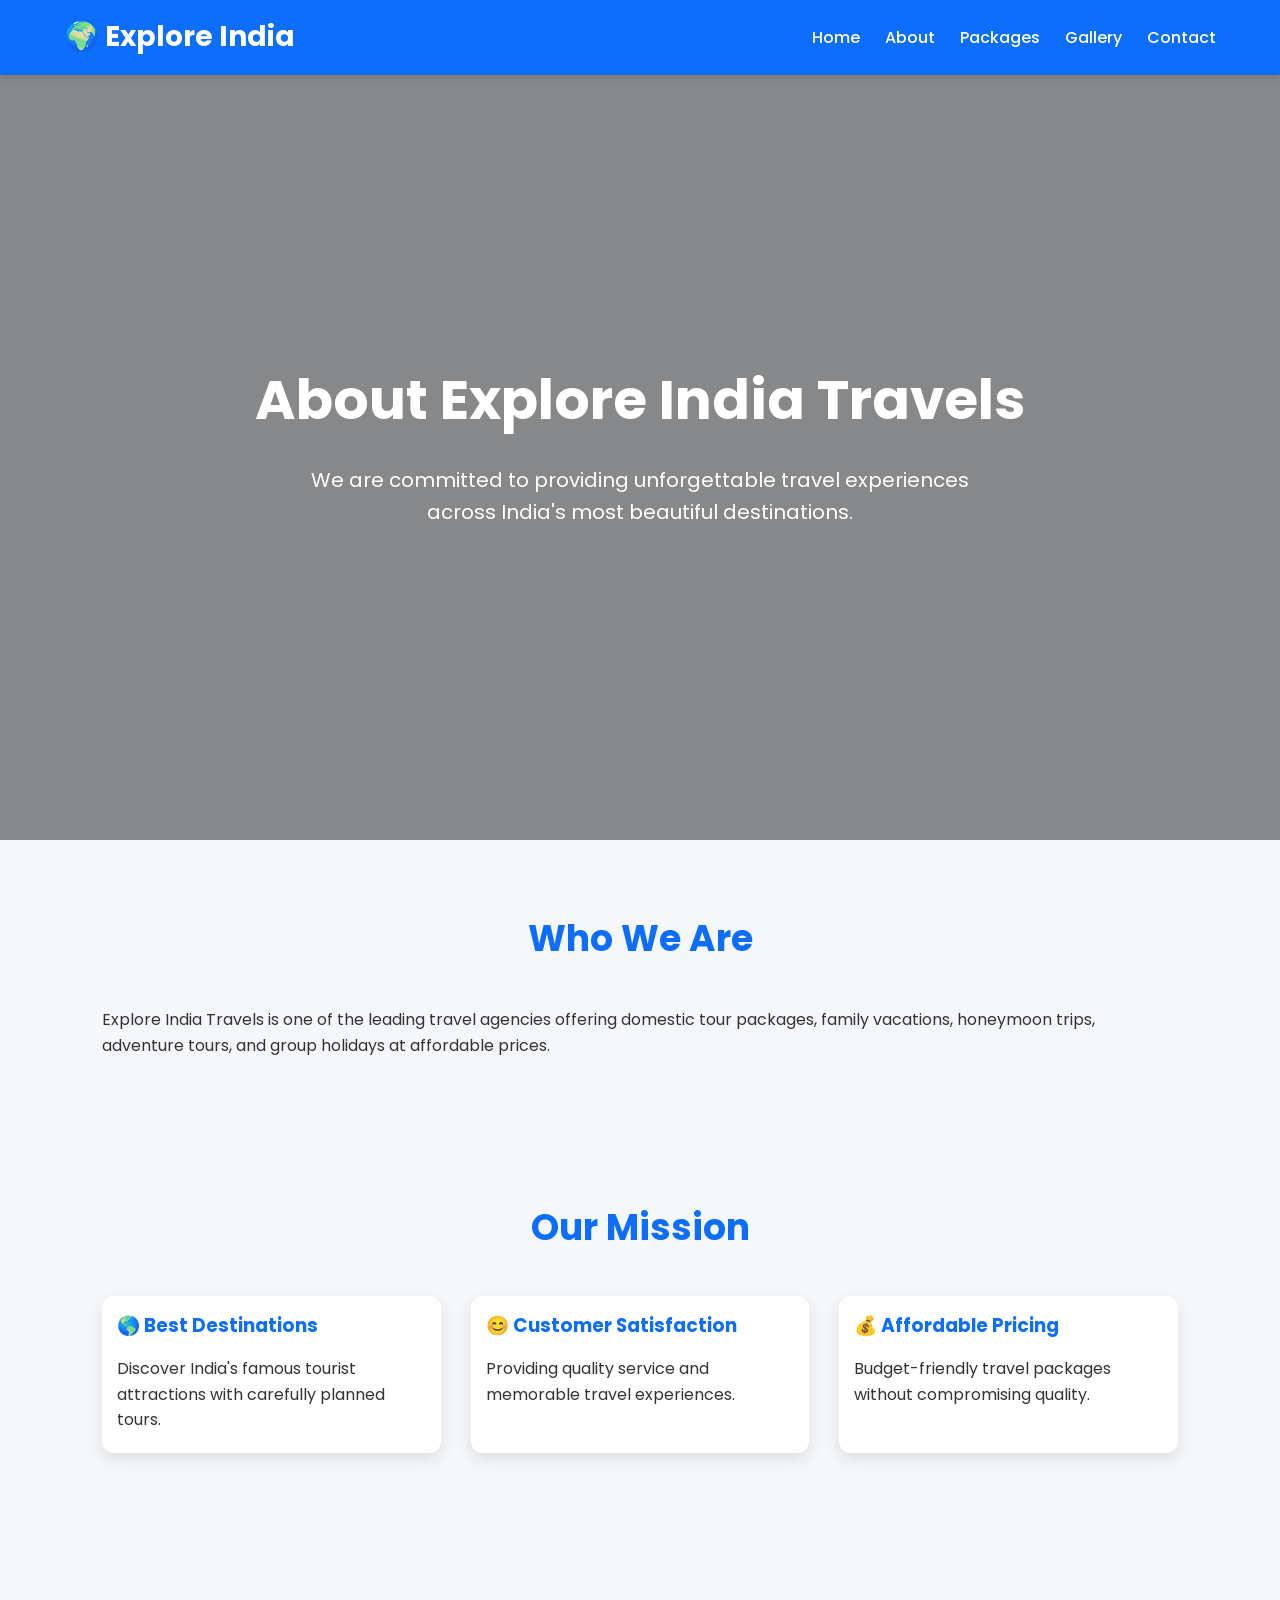
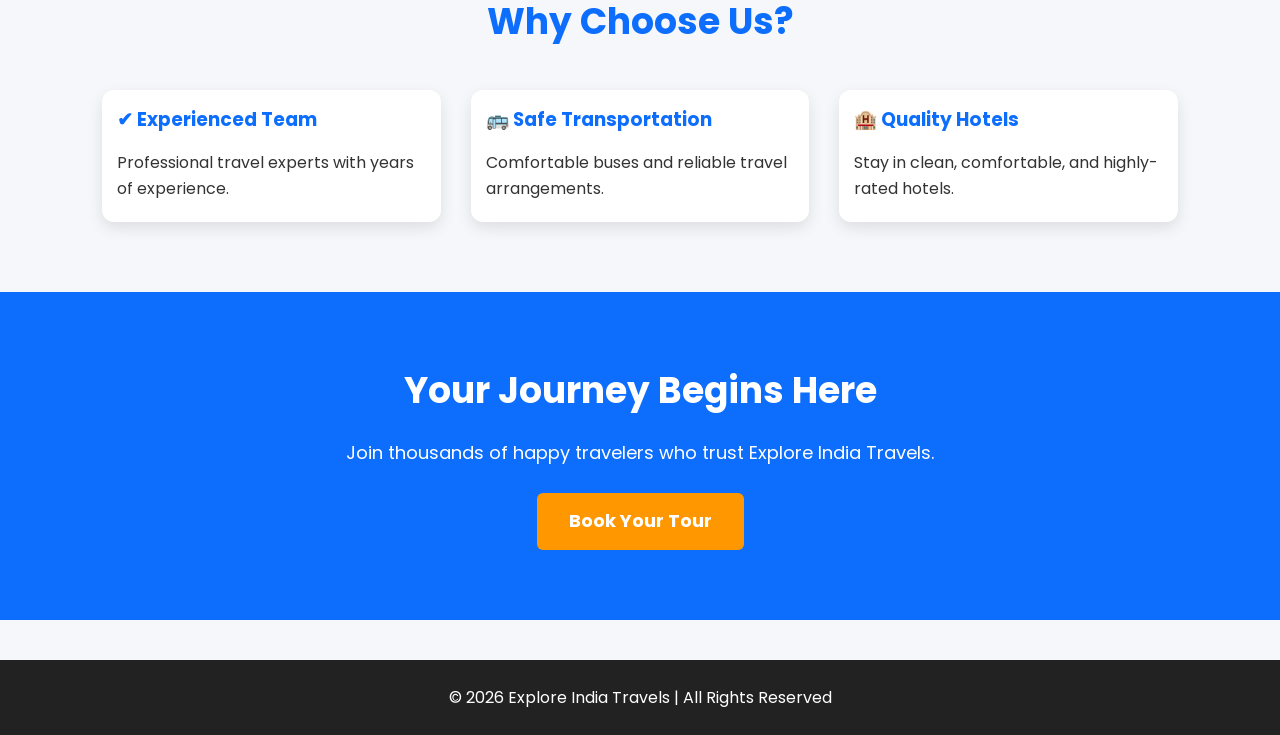
<file: about.html>
<!DOCTYPE html>
<html lang="en">
<head>

<meta charset="UTF-8">
<meta name="viewport" content="width=device-width, initial-scale=1.0">

<title>About Explore India Travels | Leading Tour &amp; Travel Agency</title>

<meta name="description" content="Explore India Travels is a leading travel agency. We deliver safe, premium, and affordable tour packages across India. Find out why travelers trust us.">
<meta name="keywords" content="About Travel Agency, Explore India, Tourism">
<link rel="canonical" href="https://exploreindiatravels.com/about.html">

<!-- Google Fonts Preconnect and Link -->
<link rel="preconnect" href="https://fonts.googleapis.com">
<link rel="preconnect" href="https://fonts.gstatic.com" crossorigin>
<link href="https://fonts.googleapis.com/css2?family=Poppins:wght@300;400;500;600;700&amp;display=swap" rel="stylesheet">

<!-- Open Graph / Facebook -->
<meta property="og:type" content="website">
<meta property="og:url" content="https://exploreindiatravels.com/about.html">
<meta property="og:title" content="About Explore India Travels | Leading Tour &amp; Travel Agency">
<meta property="og:description" content="Explore India Travels is a leading travel agency. We deliver safe, premium, and affordable tour packages across India. Find out why travelers trust us.">
<meta property="og:image" content="https://images.unsplash.com/photo-1507525428034-b723cf961d3e?w=1200">

<!-- Twitter -->
<meta property="twitter:card" content="summary_large_image">
<meta property="twitter:url" content="https://exploreindiatravels.com/about.html">
<meta property="twitter:title" content="About Explore India Travels | Leading Tour &amp; Travel Agency">
<meta property="twitter:description" content="Explore India Travels is a leading travel agency. We deliver safe, premium, and affordable tour packages across India. Find out why travelers trust us.">
<meta property="twitter:image" content="https://images.unsplash.com/photo-1507525428034-b723cf961d3e?w=1200">

<link rel="stylesheet" href="css/style.css">

<!-- Structured Data (JSON-LD) -->
<script type="application/ld+json">
{
  "@context": "https://schema.org",
  "@type": "AboutPage",
  "name": "About Explore India Travels",
  "description": "Explore India Travels is a leading travel agency. We deliver safe, premium, and affordable tour packages across India. Find out why travelers trust us.",
  "publisher": {
    "@type": "TravelAgency",
    "name": "Explore India Travels",
    "url": "https://exploreindiatravels.com/"
  }
}
</script>

</head>

<body>

<header>

<nav>

<div class="logo">🌍 Explore India</div>

<ul>
<li><a href="index.html">Home</a></li>
<li><a href="about.html">About</a></li>
<li><a href="packages.html">Packages</a></li>
<li><a href="gallery.html">Gallery</a></li>
<li><a href="contact.html">Contact</a></li>
</ul>

</nav>

</header>

<section class="hero">

<h1>About Explore India Travels</h1>

<p>
We are committed to providing unforgettable travel experiences
across India's most beautiful destinations.
</p>

</section>

<section>

<h2>Who We Are</h2>

<p>
Explore India Travels is one of the leading travel agencies offering
domestic tour packages, family vacations, honeymoon trips,
adventure tours, and group holidays at affordable prices.
</p>

</section>

<section>

<h2>Our Mission</h2>

<div class="cards">

<div class="card">
<h3>🌎 Best Destinations</h3>
<p>Discover India's famous tourist attractions with carefully planned tours.</p>
</div>

<div class="card">
<h3>😊 Customer Satisfaction</h3>
<p>Providing quality service and memorable travel experiences.</p>
</div>

<div class="card">
<h3>💰 Affordable Pricing</h3>
<p>Budget-friendly travel packages without compromising quality.</p>
</div>

</div>

</section>

<section>

<h2>Why Choose Us?</h2>

<div class="cards">

<div class="card">
<h3>✔ Experienced Team</h3>
<p>Professional travel experts with years of experience.</p>
</div>

<div class="card">
<h3>🚌 Safe Transportation</h3>
<p>Comfortable buses and reliable travel arrangements.</p>
</div>

<div class="card">
<h3>🏨 Quality Hotels</h3>
<p>Stay in clean, comfortable, and highly-rated hotels.</p>
</div>

</div>

</section>

<section class="cta">

<h2>Your Journey Begins Here</h2>

<p>Join thousands of happy travelers who trust Explore India Travels.</p>

<a href="contact.html" class="btn" aria-label="Book your tour with Explore India Travels">Book Your Tour</a>

</section>

<footer>

<p>© 2026 Explore India Travels | All Rights Reserved</p>

</footer>

<script src="js/script.js" defer></script>

</body>
</html>
</file>
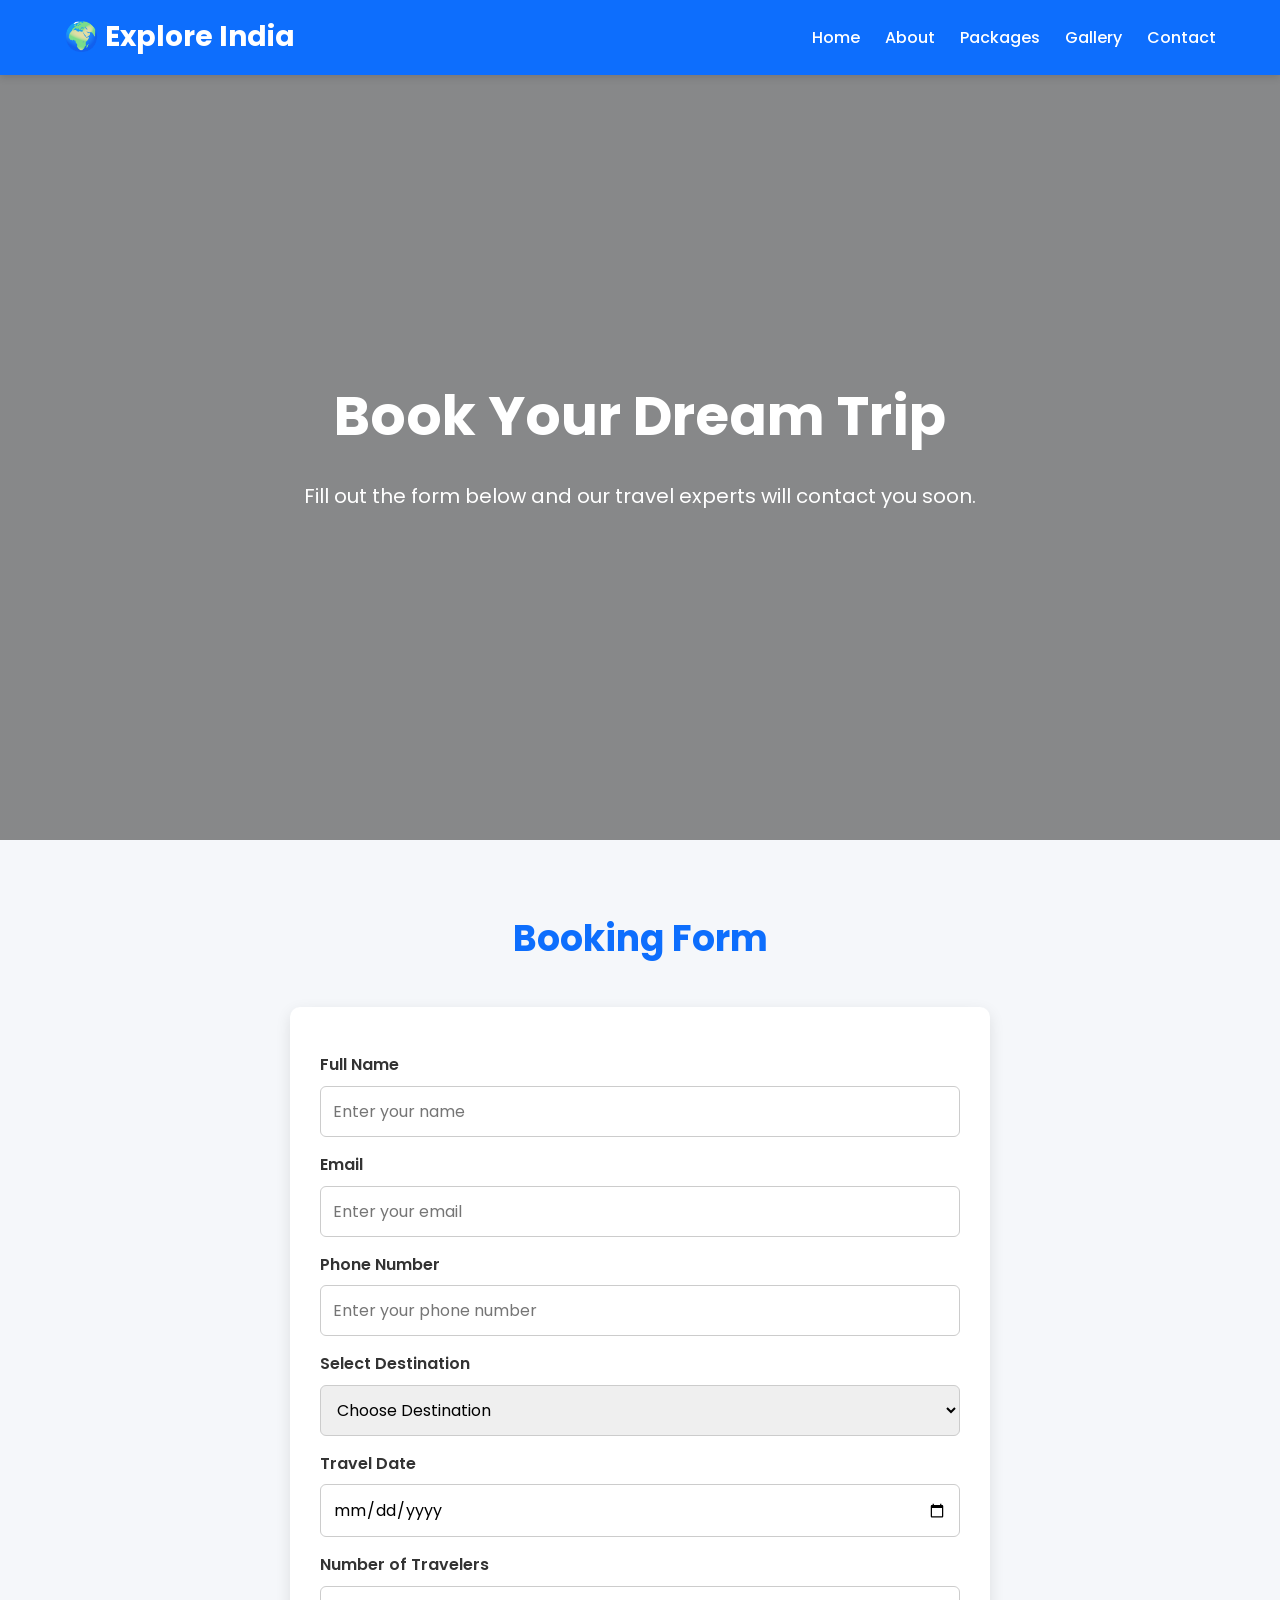
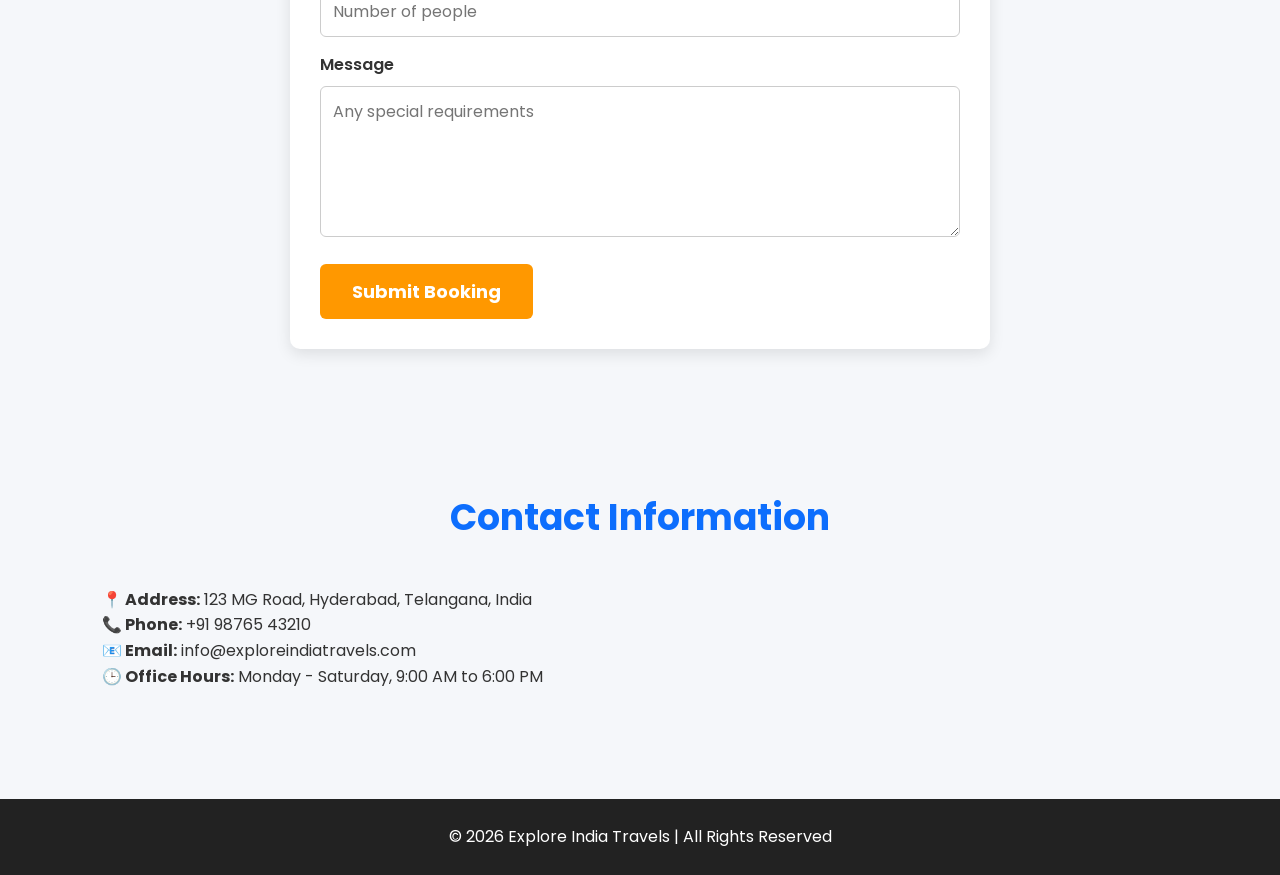
<file: contact.html>
<!DOCTYPE html>
<html lang="en">
<head>

<meta charset="UTF-8">
<meta name="viewport" content="width=device-width, initial-scale=1.0">

<title>Book Your Trip &amp; Contact Us | Explore India Travels</title>

<meta name="description" content="Ready to start your dream vacation? Contact Explore India Travels or fill out our simple online booking form. Our travel experts are ready to help you.">
<meta name="keywords" content="Travel Booking, Contact, Tour Booking, Holiday Packages">
<link rel="canonical" href="https://exploreindiatravels.com/contact.html">

<!-- Google Fonts Preconnect and Link -->
<link rel="preconnect" href="https://fonts.googleapis.com">
<link rel="preconnect" href="https://fonts.gstatic.com" crossorigin>
<link href="https://fonts.googleapis.com/css2?family=Poppins:wght@300;400;500;600;700&amp;display=swap" rel="stylesheet">

<!-- Open Graph / Facebook -->
<meta property="og:type" content="website">
<meta property="og:url" content="https://exploreindiatravels.com/contact.html">
<meta property="og:title" content="Book Your Trip &amp; Contact Us | Explore India Travels">
<meta property="og:description" content="Ready to start your dream vacation? Contact Explore India Travels or fill out our simple online booking form. Our travel experts are ready to help you.">
<meta property="og:image" content="https://images.unsplash.com/photo-1507525428034-b723cf961d3e?w=1200">

<!-- Twitter -->
<meta property="twitter:card" content="summary_large_image">
<meta property="twitter:url" content="https://exploreindiatravels.com/contact.html">
<meta property="twitter:title" content="Book Your Trip &amp; Contact Us | Explore India Travels">
<meta property="twitter:description" content="Ready to start your dream vacation? Contact Explore India Travels or fill out our simple online booking form. Our travel experts are ready to help you.">
<meta property="twitter:image" content="https://images.unsplash.com/photo-1507525428034-b723cf961d3e?w=1200">

<link rel="stylesheet" href="css/style.css">

<!-- Structured Data (JSON-LD) -->
<script type="application/ld+json">
{
  "@context": "https://schema.org",
  "@type": "ContactPage",
  "name": "Contact Explore India Travels",
  "description": "Ready to start your dream vacation? Contact Explore India Travels or fill out our simple online booking form. Our travel experts are ready to help you.",
  "publisher": {
    "@type": "TravelAgency",
    "name": "Explore India Travels",
    "url": "https://exploreindiatravels.com/"
  }
}
</script>

</head>

<body>

<header>

<nav>

<div class="logo">🌍 Explore India</div>

<ul>
<li><a href="index.html">Home</a></li>
<li><a href="about.html">About</a></li>
<li><a href="packages.html">Packages</a></li>
<li><a href="gallery.html">Gallery</a></li>
<li><a href="contact.html">Contact</a></li>
</ul>

</nav>

</header>

<section class="hero">

<h1>Book Your Dream Trip</h1>

<p>
Fill out the form below and our travel experts will contact you soon.
</p>

</section>

<section>

<h2>Booking Form</h2>

<form id="bookingForm">

<label>Full Name</label>
<input type="text" id="name" placeholder="Enter your name" required>

<label>Email</label>
<input type="email" id="email" placeholder="Enter your email" required>

<label>Phone Number</label>
<input type="tel" id="phone" placeholder="Enter your phone number" required>

<label>Select Destination</label>

<select id="destination" required>
<option value="">Choose Destination</option>
<option>Goa</option>
<option>Kerala</option>
<option>Kashmir</option>
<option>Manali</option>
<option>Rajasthan</option>
<option>Andaman</option>
</select>

<label>Travel Date</label>
<input type="date" id="date" required>

<label>Number of Travelers</label>
<input type="number" id="people" min="1" placeholder="Number of people" required>

<label>Message</label>
<textarea id="message" rows="5" placeholder="Any special requirements"></textarea>

<button type="submit" class="btn">Submit Booking</button>

</form>

</section>

<section>

<h2>Contact Information</h2>

<p><strong>📍 Address:</strong> 123 MG Road, Hyderabad, Telangana, India</p>

<p><strong>📞 Phone:</strong> +91 98765 43210</p>

<p><strong>📧 Email:</strong> info@exploreindiatravels.com</p>

<p><strong>🕒 Office Hours:</strong> Monday - Saturday, 9:00 AM to 6:00 PM</p>

</section>

<footer>

<p>
© 2026 Explore India Travels | All Rights Reserved
</p>

</footer>

<script src="js/script.js" defer></script>

</body>
</html>
</file>
<file: css/style.css>
/* ===========================
   Google Font
=========================== */

*{
margin:0;
padding:0;
box-sizing:border-box;
font-family:'Poppins',sans-serif;
scroll-behavior:smooth;
}

body{
background:#f5f7fa;
color:#333;
line-height:1.6;
}

/* ===========================
   Navigation
=========================== */

header{
background:#0d6efd;
position:sticky;
top:0;
z-index:1000;
box-shadow:0 2px 8px rgba(0,0,0,.15);
}

nav{
width:90%;
margin:auto;
display:flex;
justify-content:space-between;
align-items:center;
padding:15px 0;
}

.logo{
font-size:28px;
font-weight:bold;
color:#fff;
}

nav ul{
display:flex;
list-style:none;
}

nav ul li{
margin-left:25px;
}

nav ul li a{
color:#fff;
text-decoration:none;
font-weight:500;
transition:.3s;
}

nav ul li a:hover{
color:#ffd43b;
}

/* ===========================
   Hero Section
=========================== */

.hero{
height:85vh;
display:flex;
flex-direction:column;
justify-content:center;
align-items:center;
text-align:center;
padding:20px;
background:linear-gradient(rgba(0,0,0,.45),rgba(0,0,0,.45)),
url("https://images.unsplash.com/photo-1507525428034-b723cf961d3e?w=1600");
background-size:cover;
background-position:center;
color:#fff;
}

.hero h1{
font-size:55px;
margin-bottom:20px;
}

.hero p{
max-width:700px;
font-size:20px;
margin-bottom:30px;
}

/* ===========================
   Buttons
=========================== */

.btn{
display:inline-block;
padding:14px 32px;
background:#ff9800;
color:#fff;
text-decoration:none;
border-radius:6px;
font-size:18px;
font-weight:bold;
transition:.3s;
}

.btn:hover{
background:#e68900;
transform:scale(1.05);
}

.btn-small{
display:inline-block;
margin-top:15px;
padding:10px 20px;
background:#0d6efd;
color:#fff;
text-decoration:none;
border-radius:5px;
transition:.3s;
}

.btn-small:hover{
background:#084298;
}

/* ===========================
   Sections
=========================== */

section{
padding:70px 8%;
}

section h2{
text-align:center;
font-size:36px;
margin-bottom:40px;
color:#0d6efd;
}

/* ===========================
   Cards
=========================== */

.cards{
display:grid;
grid-template-columns:repeat(auto-fit,minmax(280px,1fr));
gap:30px;
}

.card{
background:#fff;
border-radius:12px;
overflow:hidden;
box-shadow:0 6px 15px rgba(0,0,0,.1);
transition:.4s;
}

.card:hover{
transform:translateY(-10px);
}

.card img{
width:100%;
height:220px;
object-fit:cover;
}

.card h3{
padding:15px;
color:#0d6efd;
}

.card p{
padding:0 15px 20px;
}

.card .btn-small{
margin-left:15px;
margin-bottom:20px;
}

/* ===========================
   CTA Section
=========================== */

.cta{
background:#0d6efd;
color:#fff;
text-align:center;
}

.cta h2{
color:#fff;
margin-bottom:20px;
}

.cta p{
font-size:18px;
margin-bottom:25px;
}
/* ===========================
   Forms
=========================== */

form{
max-width:700px;
margin:auto;
background:#fff;
padding:30px;
border-radius:10px;
box-shadow:0 5px 15px rgba(0,0,0,.1);
}

form label{
display:block;
margin-top:15px;
font-weight:600;
}

form input,
form select,
form textarea{
width:100%;
padding:12px;
margin-top:8px;
border:1px solid #ccc;
border-radius:6px;
font-size:16px;
}

form button{
margin-top:20px;
border:none;
cursor:pointer;
}

/* ===========================
   Footer
=========================== */

footer{
background:#222;
color:#fff;
text-align:center;
padding:25px;
margin-top:40px;
}

/* ===========================
   Responsive Design
=========================== */

@media(max-width:768px){

nav{
flex-direction:column;
}

nav ul{
flex-direction:column;
text-align:center;
margin-top:15px;
}

nav ul li{
margin:10px 0;
}

.hero h1{
font-size:36px;
}

.hero p{
font-size:17px;
}

section h2{
font-size:28px;
}

.cards{
grid-template-columns:1fr;
}

form{
padding:20px;
}
}
</file>
